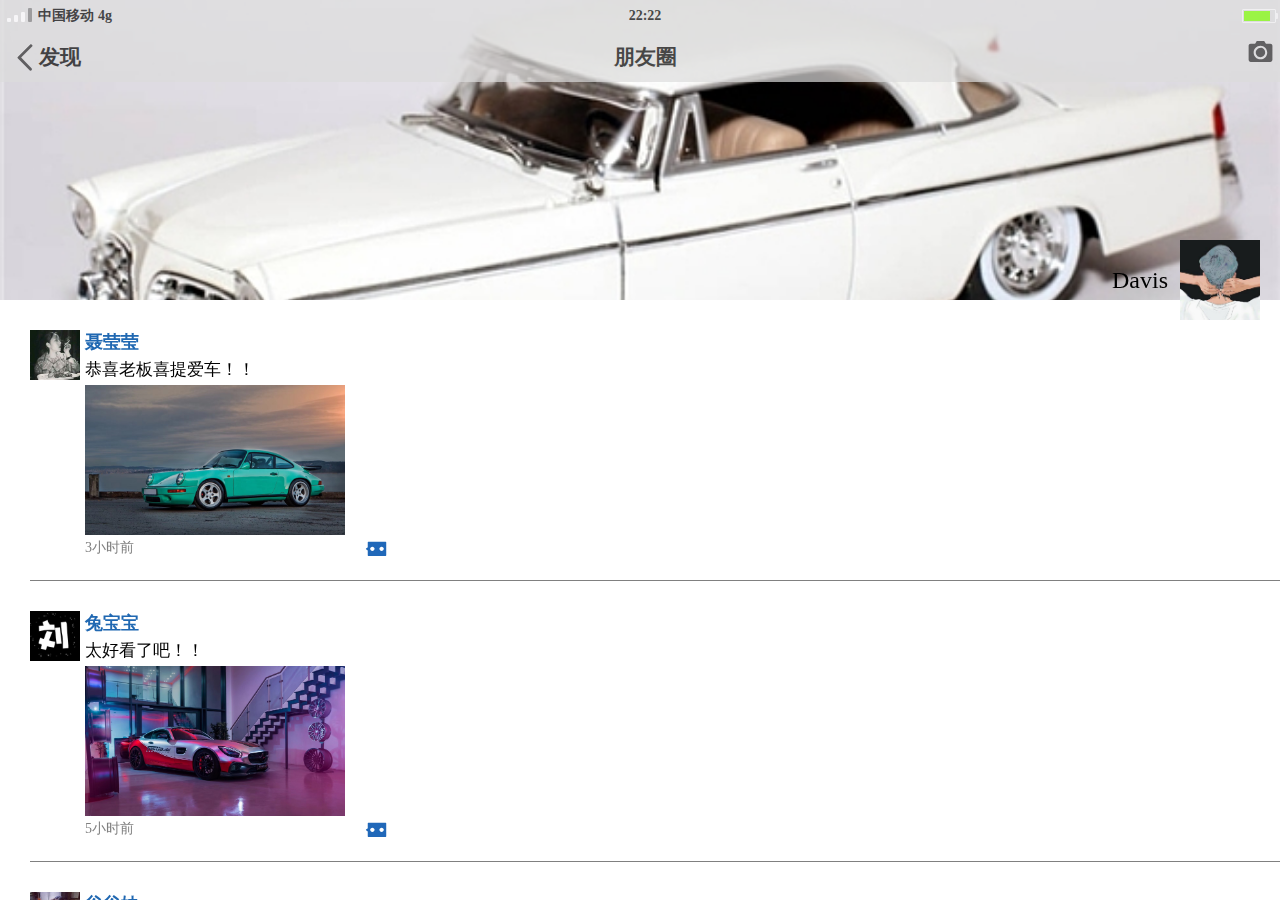
<file: wechat11/wechat/wechat-pengyou.html>
<!DOCTYPE html>
<html lang="en">
<head>
    <meta charset="UTF-8">
    <meta name="viewport" content="width=device-width, initial-scale=1.0, maximum-scale=1.0, user-scalable=0">
    <title>Title</title>
    <link rel="stylesheet" href="../css/common.css">
    <link rel="stylesheet" href="../css/container.css">
    <link rel="stylesheet" href="../css/pengyouquan.css">

</head>
<body>
<div id="container">
    <div style="width: 100% ;">
        <div class="picture" style="background-image: url(../neirong/车.jpg)">
            <div class="picture-small ">
                <div class="Davis">Davis</div>
                <div class="picture-tou" style="background-image: url(../neirong/Davis.jpg)"></div>
            </div>
        </div>
        <div class="lie">
            <div class="tou " style="background-image: url(../neirong/头像2.jpg)"></div>
            <div class="nei  ">
                <div class="name ">聂莹莹</div>
                <div class="hua ">恭喜老板喜提爱车！！</div>
                <div class="tuu " style="background-image: url(../neirong/车4.jpg)"></div>
                <div class="di ">
                    <div class="di-left">3小时前</div>
                    <div class="di-right " style="background-image: url(../neirong/评论.svg)"></div>
                </div>
            </div>
        </div>
        <div class="lie">
            <div class="tou" style="background-image: url(../neirong/头像1.jpg)"></div>
            <div class="nei ">
                <div class="name ">兔宝宝</div>
                <div class="hua ">太好看了吧！！</div>
                <div class="tuu " style="background-image: url(../neirong/车2.jpg)"></div>
                <div class="di ">
                    <div class="di-left">5小时前</div>
                    <div class="di-right " style="background-image: url(../neirong/评论.svg)"></div>
                </div>
            </div>
        </div>
        <div class="lie">
            <div class="tou" style="background-image: url(../neirong/头像3.jpg)"></div>
            <div class="nei ">
                <div class="name ">谷谷妹</div>
                <div class="hua ">攒钱攒钱攒钱买车</div>
                <div class="tuu " style="background-image: url(../neirong/车5.jpg)"></div>
                <div class="di ">
                    <div class="di-left">6小时前</div>
                    <div class="di-right " style="background-image: url(../neirong/评论.svg)"></div>
                </div>
            </div>
        </div>
    </div>





</div>

<div id="dada"class="">

    <div id="signal-1" >
        <div id="signal-left" class="">
            <div id="signal-area">
                <div class="signal-ok"></div>
                <div class="signal-ok"></div>
                <div class="signal-ok"></div>
                <div class="signal-lose"></div>
            </div>
            <div id="operation">中国移动</div>
            <div id="xg">4g</div>
        </div>
        <div id="signal-center" class=" xy-center">22:22</div>
        <div id="signal-right" class="">
            <div id="battery" class="">
                <div id="battery-body">
                    <div id="battery-core" class="charging"></div>
                </div>
                <div id="battery-header"></div>
            </div>
        </div>
    </div>
    <div id="title">
        <div id="kong" class=" xy-center" >
            <div class="kong-left " style="background-image: url(../neirong/小于号.svg)"></div>
            <div class="kong-right  "><a href="wechat.html" style="text-decoration: none;color: black">发现</a></div>
            </div>
        <div id="wei" class=" xy-center">朋友圈</div>
        <div id="jia"class="" ></div>

    </div>
</div>
</body>
</html>
</file>
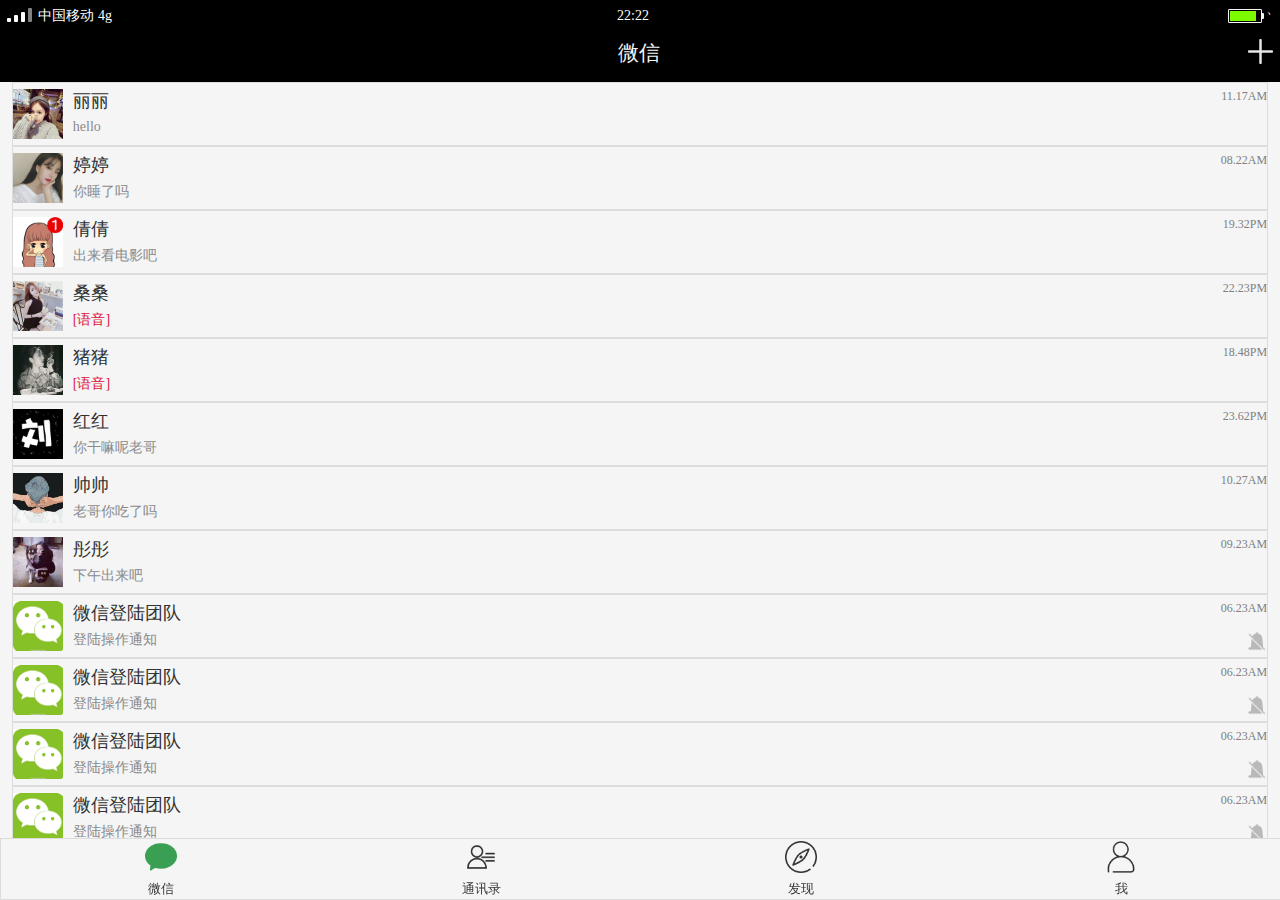
<file: wechat11/wechat/wechat.html>
<!DOCTYPE html>
<html lang="en">
<head>
    <meta charset="UTF-8">
    <meta name="viewport" content="width=device-width, initial-scale=1.0, maximum-scale=1.0, user-scalable=0">
    <title>Title</title>
    <link rel="stylesheet" href="../css/common.css">
    <link rel="stylesheet" href="../css/container.css">
    <link rel="stylesheet" href="../css/menu.css">
    <link rel="stylesheet" href="../css/title.css">
    <link rel="stylesheet" href="../css/dynamic.css">
    <link rel="stylesheet" href="../css/signal.css">
</head>
<body>
<div id="container">
    <!--  signal start   -->
    <div id="signal" >
        <div id="signal-left" class="">
            <div id="signal-area">
                <div class="signal-ok"></div>
                <div class="signal-ok"></div>
                <div class="signal-ok"></div>
                <div class="signal-lose"></div>
            </div>
            <div id="operation">中国移动</div>
            <div id="xg">4g</div>
        </div>
        <div id="signal-center" class=" xy-center">22:22</div>
        <div id="signal-right" class="">
            <div id="battery" class="">
                <div id="battery-body">
                    <div id="battery-core" class="charging"></div>
                </div>
                <div id="battery-header"></div>
            </div>
        </div>
 、  </div>





    <!--   signal end   -->
    <div id="title">

    </div>
    <div id="dynamic">

    </div>




    <div id="menu">
        <div class="menu-type " data-page="../page/title/title1.html" data-page1="../page/dynamic/body1.html">
            <div class="type-top1  "></div>
            <div class="type-bottom1  ">微信</div>
        </div>
        <div class="menu-type " data-page="../page/title/title2.html" data-page1="../page/dynamic/body2.html">
            <div class="type-top2  "></div>
            <div class="type-bottom2 ">通讯录</div>
        </div>
        <div class="menu-type " data-page="../page/title/title3.html"  data-page1="../page/dynamic/body3.html">
            <div class="type-top3 "></div>
            <div class="type-bottom3 ">发现</div>
        </div>
        <div class="menu-type " data-page="../page/title/title4.html"  data-page1="../page/dynamic/body4.html">
            <div class="type-top4 "></div>
            <div class="type-bottom4 ">我</div>
        </div>
    </div>

</div>



</body>
</html>
<script src="../js/jquery.js"></script>
<script src="../js/durex.js"></script>
<script src="../js/router.js"></script>
</file>
<file: wechat11/css/common.css>
*{
    margin: 0px;
    padding:0px;
    font-family: 微软雅黑;


}
.border{
     border:1px solid crimson;
}
.xy-center{
    display:flex;
    justify-content:center;
    align-items:center;
}
::-webkit-scrollbar{
    display:none;
}
</file>
<file: wechat11/css/container.css>
#container{
    position:fixed;
    height:100%;
    width:100%;
    display: flex;
    flex-flow: column;
    overflow: scroll;







}
</file>
<file: wechat11/css/pengyouquan.css>
#signal-1{
    height:32px;
    width:100%;
    display:flex;
    color:black;
    justify-content:space-between;
    font-weight:600;
    font-size:14px;
}
#signal-left {
    flex: 1;
    display: flex;
    justify-content: flex-start;
    align-items: center;
}
/*    信号start     */
#signal-left div{
    margin-left:4px;
}


#signal-center{
    width:50px;
    height:32px;
    margin-left: 10px;

}
#signal-right{
    flex:1;
    display:flex;
    justify-content: flex-end;
    align-items: center;
}
#signal-area{
    height:18px;
    width:30px;
    display:flex;
    align-items:flex-end;
    margin-bottom: 6px;

}

#signal-area div{
    width:4px;
    border-radius:1px;
    margin-left:3px;






}
#signal-area div:nth-child(1){
    height:4px;
}
#signal-area div:nth-child(2) {
    height: 7px;
}
#signal-area div:nth-child(3){
    height:10px;
}
#signal-area div:nth-child(4){
    height:14px;
}
.signal-ok{
    background-color:white;
}
.signal-lose{
    background-color: gray;
}
/*        信号end       */
/*        电池start     */
#battery{
    width:40px;
    height:18px;
    display:flex;
    flex-flow:row nowrap;
    justify-content: center;
    align-items:center;

}
#battery-body{
    height:12px;
    width:32px;
    border:1px solid whitesmoke;
    border-radius:1px;
}
#battery-header{
    height:6px;
    width:2px;
    background-color: whitesmoke;
    border-radius: 0px 1px 1px 0px;
}
#battery-core{
    height:10px;
    width:26px;
    background-color: lawngreen;
    margin:1px;
}

@keyframes charge{
    0%{
        width:1px;
        background-color: crimson;
    }
    20%{
        width:6px;
        background-color: yellow;
    }
    80%{
        width:24px;
        background-color: lawngreen;
    }
    100%{
        width:30px;
        background-color: lawngreen;
    }

}
.charging{
    animation:charge 6s linear infinite;
}



#title{
    height:50px;
    width:100%;
    display:flex;
    flex-flow: nowrap;
    color: black;
    font-size: 21px;
    justify-content: space-between;
    font-weight: 600;

}
#kong{
    height:50px;
    width: 120px;
    line-height: 50px;
    display: flex;
    flex-flow: nowrap;



}
.kong-left{
    height: 35px;
    width: 28px;
    background-position: center;
    background-size: cover;


}
.kong-right{
    height: 35px;
    width: 70px;
    line-height: 35px;


}


#wei{
    height:50px;
    width: 100px;
    /*margin-top: 7px;*/
    margin-right:78px;



}
#jia{
    height:25px;
    width: 25px;
    margin-top: 7px;
    background-image: url(../neirong/拍摄.svg);
    background-size: contain;;
    margin-right: 7px;
    position: relative;
}
#dada{
    height: 82px;
    width: 100%;
    flex-flow: column;
    background-color: gainsboro;
    opacity:.7;
    float: top;
}
.picture{
    height: 300px;
    width: 100%;
    background-position: center;
    background-size: cover;
    position:relative;

}
.picture-small{
    height: 80px;
    width: 160px;
    position: absolute;
    bottom: -20px;
    right: 20px;
    display: flex;
    flex-flow: nowrap;
}
.Davis{
    height: 80px;
    width: 80px;
    font-size: 24px;
    line-height: 80px;
    text-align: center;
    color: black;

}
.picture-tou{
    height: 80px;
    width: 80px;
    background-position: center;
    background-size: cover;

}
.lie{
    height: 250px;
    width: 100%;
    flex-flow: nowrap;
    display: flex;
    margin-left: 30px;
    margin-top: 30px;
    border-bottom: 1px solid gray;

}
.tou{
    height: 50px;
    width: 50px;
    background-size: cover;
    background-position: center;


}
.nei{
    height: 240px;
    width: 310px;
    display: flex;
    flex-flow: column;
    margin-left: 5px;


}
.name{
    height: 25px;
    width: 120px;
    line-height: 25px;
    font-size: 18px;
   color: #2068b2;
    font-weight: 600;
}
.hua{
    height: 30px;
    width: 320px;
    line-height: 30px;
    font-size: 17px;
    font-weight: 500;


}
.tuu{
    height: 150px;
    width: 260px;
    background-position: center;
    background-size: cover;

}
.di{
    width: 100%;
    height: 33px;
    display: flex;
    justify-content: space-between;

}
.di-left{
    font-size: 14px;
    color: gray;
    margin-top: 4px;
}
.di-right{
    height: 22px;
    width: 22px;
    margin-top: 3px;
    background-size: cover;
    background-position: center;
    margin-right: 8px;

}
</file>
<file: wechat11/css/menu.css>
#menu{
    height:60px;
    width:100%;
    background: whitesmoke;
    display: flex;
    border:1px solid gainsboro;

}
.menu-type{
    height:59px;
    width:25%;
    display: flex;
    flex-flow: column;
    justify-content: center;
    align-items: center;
    flex:1;
    opacity: 0.8;



}
.type-top1{
    height:32px;
    width:32px;
    background-image: url(../neirong/sdsd.png);
    background-size: cover;
    background-position: center;
   margin: 0 auto;


}
.type-bottom1{
    height: 15px;
    width:45px;
    font-size: 13px;
   line-height: 15px;
    text-align: center;
    margin-top: 8px;



}
.type-top2{
    height:32px;
    width:32px;
    background-image: url(../neirong/通讯录.png);
    background-size: cover;
    background-position: center;
    margin: 0 auto;

}
.type-bottom2{
    height: 15px;
    width:45px;
    font-size: 13px;
    line-height: 15px;
    text-align: center;
    margin-top: 8px;


}
.type-top3{
    height:32px;
    width:32px;
    background-image: url(../neirong/发现.png);
    background-size: cover;
    background-position: center;
    margin: 0 auto;

}
.type-bottom3{
    height: 15px;
    width:45px;
    font-size: 13px;
    line-height: 15px;
    text-align: center;
    margin-top: 8px;

}
.type-top4{
    height:32px;
    width:32px;
    background-image: url(../neirong/我.png);
    background-size: cover;
    background-position: center;
    margin: 0 auto;

}
.type-bottom4{
    height: 15px;
    width:45px;
    font-size: 13px;
    line-height: 15px;
    text-align: center;
    margin-top: 8px;


}
</file>
<file: wechat11/css/title.css>
#title{
    height:50px;
    width:100%;
    background: black;
    display:flex;
    flex-flow: nowrap;
    color: whitesmoke;
    font-size: 21px;
    justify-content: space-between;

}
#kong{
    height:25px;
    width: 40px;


}


#wei{
    height:30px;
    width: 50px;
    margin-top: 7px;
    margin-right: 3px;



}
#jia{
    height:25px;
    width: 25px;
    margin-top: 7px;
    background-image: url(../neirong/ZS加号.png);
    background-size: contain;;
    margin-right: 7px;
    position: relative;





}
#ad{
    display:none;
    width:140px;
    height:200px;
    background-color: rgba(28, 28, 28, 0.93);
    position: absolute;
    margin-top: 60px;
    margin-left:260px;

}.ad-item{
    height:50px;
     width: 100%;
    border:1px solid whitesmoke;
    text-align: center;
    line-height: 50px;


 }
</file>
<file: wechat11/css/dynamic.css>
#dynamic{
   flex:1;
    width:100%;
    background: whitesmoke;
    overflow: scroll;


}
.chat-item{
    height:62px;
    width:98%;
    display:flex;
    align-items: center;
    margin:0 auto;
    border:1px solid gainsboro;

}
.item-left{
    height:50px;
    width:50px;
    background-size: cover;
    background-position: center;
}
.item-right{
    margin-left: 10px;
    height:50px;
    flex: 1;
}
.content-top{
    height:30px;
    display:flex;
    justify-content: flex-end;

}
.nickname{
    height: 30px;
    flex: 1;
    color: #313131;
    font-size: 18px;

}
.time{
    height:30px;
    width:80px;
    font-size: 12px;
    color:gray;
    text-align: right;


}
.content-bottom{
    height:20px;
    display:flex;
    justify-content: flex-end;
}
.content-text{
    height:20px;
    color:#8a8a8a;
    flex: 1;
    font-size: 14px;
}
.content-redio{
    height:20px;
    color:crimson;
    flex: 1;
    font-size: 14px;

}
.silence{
    height:20px;
    width:20px;
    background-image: url(../neirong/免打扰.png);
    background-size: cover;
}
</file>
<file: wechat11/css/signal.css>
#signal{
    height:32px;
    width:100%;
    background-color: black;
    display:flex;
    color:white;
    justify-content:space-between;
    font-weight:100;
    font-size:14px;
}
#signal-left {
    flex: 1;
    display: flex;
    justify-content: flex-start;
    align-items: center;
}
/*    信号start     */
#signal-left div{
    margin-left:4px;
}


#signal-center{
    width:50px;
    height:32px;

}
#signal-right{
flex:1;
    display:flex;
    justify-content: flex-end;
    align-items: center;
}
#signal-area{
    height:18px;
    width:30px;
    display:flex;
    align-items:flex-end;
    margin-bottom: 6px;

}

#signal-area div{
    width:4px;
    border-radius:1px;
    margin-left:3px;






}
#signal-area div:nth-child(1){
    height:4px;
}
#signal-area div:nth-child(2) {
    height: 7px;
}
#signal-area div:nth-child(3){
     height:10px;
 }
#signal-area div:nth-child(4){
      height:14px;
  }
.signal-ok{
    background-color:white;
}
.signal-lose{
    background-color: gray;
}
/*        信号end       */
/*        电池start     */
#battery{
    width:40px;
    height:18px;
    display:flex;
    flex-flow:row nowrap;
    justify-content: center;
    align-items:center;

}
#battery-body{
    height:12px;
    width:32px;
    border:1px solid whitesmoke;
    border-radius:1px;
}
#battery-header{
    height:6px;
    width:2px;
    background-color: whitesmoke;
    border-radius: 0px 1px 1px 0px;
}
#battery-core{
    height:10px;
    width:26px;
    background-color: lawngreen;
    margin:1px;
}

@keyframes charge{
    0%{
        width:1px;
        background-color: crimson;
    }
    20%{
        width:6px;
        background-color: yellow;
    }
    80%{
        width:24px;
        background-color: lawngreen;
    }
    100%{
        width:30px;
        background-color: lawngreen;
    }

}
.charging{
    animation:charge 6s linear infinite;
}
/*        电池end       */
</file>
